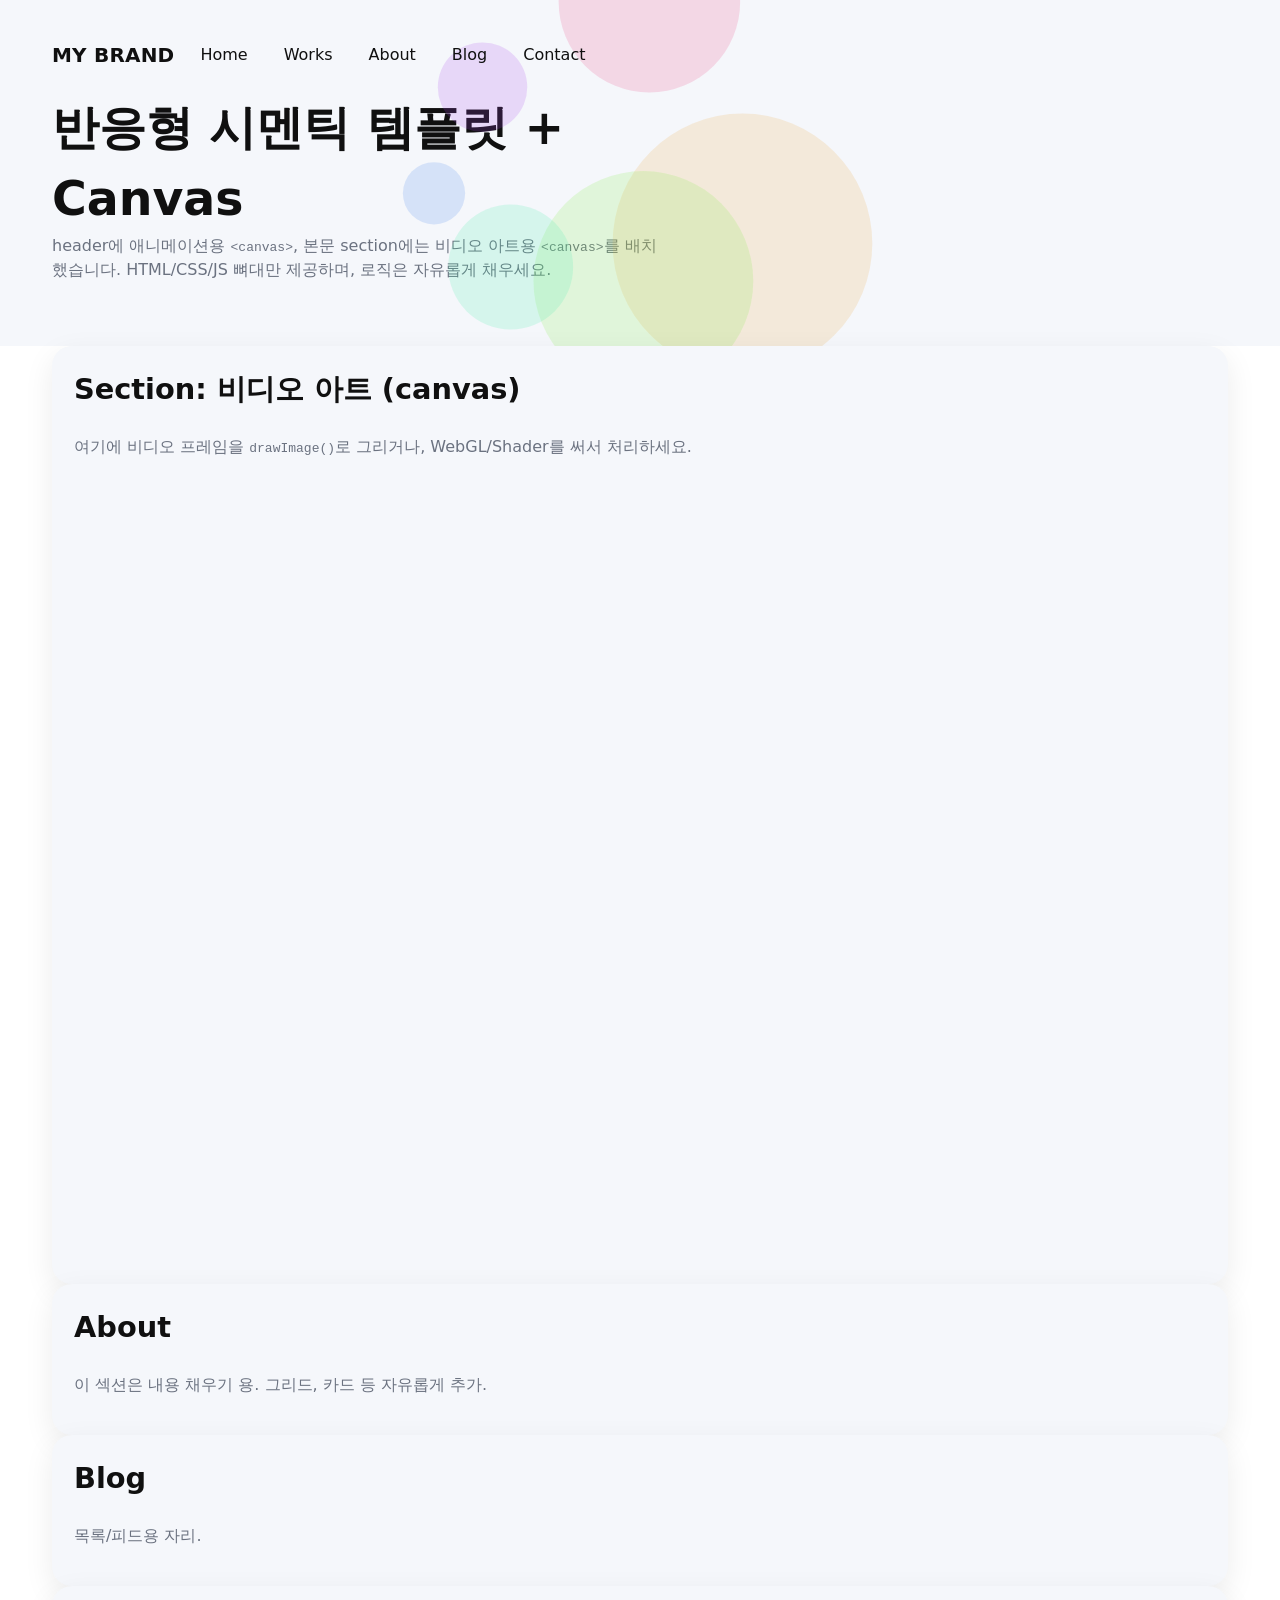
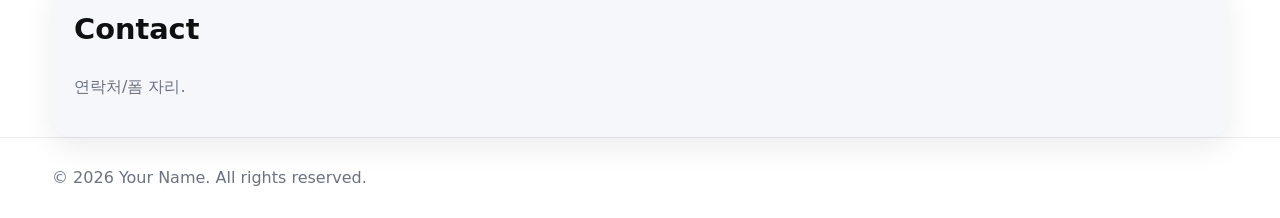
<file: UIUX/VideoArt.html>
<!doctype html>
<html lang="ko">
<head>
  <meta charset="utf-8" />
  <meta name="viewport" content="width=device-width, initial-scale=1" />
  <title>Semantic HTML + Canvas Starter</title>
  <meta name="description" content="HTML5 semantic layout with responsive nav and canvas placeholders for animation and video art." />
  <style>
    /* --- CSS Reset (lite) --- */
    *, *::before, *::after { box-sizing: border-box; }
    html, body { height: 100%; }
    body { margin: 0; font-family: system-ui, -apple-system, Segoe UI, Roboto, Noto Sans, Apple SD Gothic Neo, \"Malgun Gothic\", sans-serif; line-height: 1.5; color: #101010; background: #fff; }
    img, video, canvas { max-width: 100%; height: auto; display: block; }
    a { color: inherit; text-decoration: none; }

    :root{
      --bg: #ffffff;
      --fg: #111111;
      --muted: #6b7280;
      --brand: #2563eb;
      --surface: #f5f7fb;
      --ring: rgba(37,99,235,.25);
      --radius: 20px;
      --shadow: 0 10px 30px rgba(0,0,0,.08);
    }

    @media (prefers-color-scheme: dark) {
      :root { --bg:#0b0d12; --fg:#f3f4f6; --surface:#121621; --muted:#94a3b8; --brand:#60a5fa; --ring: rgba(96,165,250,.25); }
      body { background: var(--bg); color: var(--fg); }
    }

    /* --- Layout --- */
    header {
      position: relative;
      isolation: isolate; /* keep header-canvas behind */
      padding: 24px 16px; /* will be enlarged on desktop */
      background: var(--surface);
      overflow: hidden;
    }

    .wrap { max-width: 1200px; margin: 0 auto; padding: 0 12px; }

    .site-top {
      display: grid;
      grid-template-columns: auto 1fr auto;
      gap: 12px;
      align-items: center;
      position: relative;
      z-index: 1; /* above canvas */
    }

    .brand { font-weight: 800; letter-spacing: 0.2px; font-size: 1.25rem; }

    /* --- Nav --- */
    nav[aria-label="주요"] ul { list-style: none; margin: 0; padding: 0; display: flex; gap: 8px; }
    nav[aria-label="주요"] a { padding: 10px 14px; border-radius: 999px; }
    nav[aria-label="주요"] a:hover, nav[aria-label="주요"] a:focus-visible { outline: none; background: var(--brand); color: white; box-shadow: 0 0 0 6px var(--ring); }

    /* Mobile menu */
    .menu-toggle { display: inline-flex; align-items: center; justify-content: center; gap: 8px; padding: 10px 14px; border-radius: 999px; border: 1px solid rgba(0,0,0,.08); background: var(--bg); box-shadow: var(--shadow); }
    .menu-toggle span { font-size: 0.95rem; }

    .nav-row { display: none; }

    /* Header intro */
    .hero { margin-top: 22px; display: grid; gap: 20px; align-items: center; }
    .hero h1 { font-size: clamp(1.6rem, 1.2rem + 2.2vw, 3rem); margin: 0; }
    .hero p { margin: 0; color: var(--muted); max-width: 60ch; }

    /* Header canvas sits behind */
    #headerCanvas {
      position: absolute; inset: 0; width: 100%; height: 100%; z-index: 0; pointer-events: none;
    }

    main { padding: 28px 16px 60px; }

    .section {
      position: relative; isolation: isolate; background: var(--surface); border-radius: var(--radius);
      padding: 22px; box-shadow: var(--shadow); overflow: hidden;
    }

    .section h2 { margin-top: 0; font-size: clamp(1.2rem, 1rem + 1vw, 1.8rem); }
    .section p { color: var(--muted); }

    /* Canvas for video art */
    .video-canvas-wrap { position: relative; border-radius: 16px; overflow: hidden; }
    #videoCanvas { display: block; width: 100%; height: auto; }

    footer { border-top: 1px solid rgba(0,0,0,.08); padding: 28px 16px; color: var(--muted); }

    /* Responsive rules */
    @media (min-width: 900px){
      header { padding: 40px 16px 64px; }
      .nav-row { display: block; }
      .menu-toggle { display: none; }
      .hero { grid-template-columns: 1.1fr 0.9fr; }
    }

    /* Hidden until needed */
    .sr-only { position: absolute; width: 1px; height: 1px; padding: 0; margin: -1px; overflow: hidden; clip: rect(0,0,0,0); white-space: nowrap; border: 0; }
  </style>
</head>
<body>
  <a class="sr-only" href="#content">본문 바로가기</a>

  <header>
    <canvas id="headerCanvas" aria-hidden="true"></canvas>

    <div class="wrap">
      <div class="site-top">
        <div class="brand">MY BRAND</div>

        <!-- Desktop nav -->
        <nav class="nav-row" aria-label="주요">
          <ul>
            <li><a href="#home">Home</a></li>
            <li><a href="#works">Works</a></li>
            <li><a href="#about">About</a></li>
            <li><a href="#blog">Blog</a></li>
            <li><a href="#contact">Contact</a></li>
          </ul>
        </nav>

        <!-- Mobile menu button -->
        <button class="menu-toggle" aria-expanded="false" aria-controls="mobileNav" id="menuBtn" type="button" title="메뉴 열기">
          <svg width="22" height="22" viewBox="0 0 24 24" aria-hidden="true" fill="currentColor"><path d="M3 6h18v2H3V6zm0 5h18v2H3v-2zm0 5h18v2H3v-2z"/></svg>
          <span>메뉴</span>
        </button>
      </div>

      <nav id="mobileNav" hidden aria-label="모바일 주요">
        <ul style="list-style:none; padding:12px 0; margin:12px 0 0; display:grid; gap:8px;">
          <li><a href="#home">Home</a></li>
          <li><a href="#works">Works</a></li>
          <li><a href="#about">About</a></li>
          <li><a href="#blog">Blog</a></li>
          <li><a href="#contact">Contact</a></li>
        </ul>
      </nav>

      <section class="hero" id="home">
        <div>
          <h1>반응형 시멘틱 템플릿 + Canvas</h1>
          <p>header에 애니메이션용 <code>&lt;canvas&gt;</code>, 본문 section에는 비디오 아트용 <code>&lt;canvas&gt;</code>를 배치했습니다. HTML/CSS/JS 뼈대만 제공하며, 로직은 자유롭게 채우세요.</p>
        </div>
      </section>
    </div>
  </header>

  <main id="content" class="wrap">
    <section class="section" id="works" aria-labelledby="video-art-title">
      <h2 id="video-art-title">Section: 비디오 아트 (canvas)</h2>
      <p>여기에 비디오 프레임을 <code>drawImage()</code>로 그리거나, WebGL/Shader를 써서 처리하세요.</p>

      <div class="video-canvas-wrap">
        <!-- ⚠️ 비디오 소스는 개발자가 채우세요. 예시: <source src="/video.mp4" type="video/mp4"/> -->
        <video id="sourceVideo" playsinline muted crossorigin="anonymous" hidden></video>
        <canvas id="videoCanvas" width="1280" height="720"></canvas>
      </div>
    </section>

    <section class="section" id="about">
      <h2>About</h2>
      <p>이 섹션은 내용 채우기 용. 그리드, 카드 등 자유롭게 추가.</p>
    </section>

    <section class="section" id="blog">
      <h2>Blog</h2>
      <p>목록/피드용 자리.</p>
    </section>

    <section class="section" id="contact">
      <h2>Contact</h2>
      <p>연락처/폼 자리.</p>
    </section>
  </main>

  <footer>
    <div class="wrap">© <span id="year"></span> Your Name. All rights reserved.</div>
  </footer>

  <script>
    // ---- Utils ----
    const $ = (sel, parent=document) => parent.querySelector(sel);
    const headerCanvas = $('#headerCanvas');
    const headerCtx = headerCanvas.getContext('2d');

    const videoCanvas = $('#videoCanvas');
    const videoCtx = videoCanvas.getContext('2d');
    const sourceVideo = $('#sourceVideo');

    // ---- Responsive Mobile Nav ----
    const menuBtn = $('#menuBtn');
    const mobileNav = $('#mobileNav');
    menuBtn.addEventListener('click', () => {
      const open = menuBtn.getAttribute('aria-expanded') === 'true';
      menuBtn.setAttribute('aria-expanded', String(!open));
      mobileNav.hidden = open;
    });

    // ---- Header Canvas Animation (placeholder) ----
    function resizeHeaderCanvas(){
      const rect = headerCanvas.parentElement.getBoundingClientRect();
      const dpr = Math.min(window.devicePixelRatio || 1, 2);
      headerCanvas.width = Math.floor(rect.width * dpr);
      headerCanvas.height = Math.floor(rect.height * dpr);
      headerCtx.setTransform(dpr, 0, 0, dpr, 0, 0);
    }

    window.addEventListener('resize', resizeHeaderCanvas);
    resizeHeaderCanvas();

    let t = 0;
    function headerAnimate(){
      const { width, height } = headerCanvas;
      // clear (logical pixels)
      headerCtx.clearRect(0, 0, width, height);

      // simple animated blobs placeholder (replace with your own)
      const W = headerCanvas.clientWidth;
      const H = headerCanvas.clientHeight;
      const cx = W/2, cy = H/2;

      for(let i=0; i<6; i++){
        const r = 80 + 50*Math.sin(t*0.02 + i);
        const x = cx + Math.cos(t*0.01 + i*0.8)*(140+i*22);
        const y = cy + Math.sin(t*0.012 + i*0.7)*(90+i*18);
        headerCtx.beginPath();
        headerCtx.arc(x, y, r, 0, Math.PI*2);
        headerCtx.fillStyle = `hsla(${(i*60 + t*0.5)%360}, 80%, 60%, 0.18)`;
        headerCtx.fill();
      }
      t++;
      requestAnimationFrame(headerAnimate);
    }
    requestAnimationFrame(headerAnimate);

    // ---- Video Art Canvas Scaffolding ----
    function fitVideoCanvas(){
      // keep aspect based on current canvas size; you can modify to fill container
      const wrap = videoCanvas.parentElement.getBoundingClientRect();
      // Optionally scale canvas CSS size to container width
      videoCanvas.style.width = '100%';
    }
    window.addEventListener('resize', fitVideoCanvas);
    fitVideoCanvas();

    // Draw video frames to canvas (you plug your own source)
    let videoRAF;
    function renderVideoFrame(){
      if (sourceVideo.readyState >= 2 && !sourceVideo.paused && !sourceVideo.ended){
        const cw = videoCanvas.width, ch = videoCanvas.height;
        // draw center-cropped frame maintaining aspect
        const vw = sourceVideo.videoWidth, vh = sourceVideo.videoHeight;
        if(vw && vh){
          const vAspect = vw/vh, cAspect = cw/ch;
          let sx=0, sy=0, sw=vw, sh=vh;
          if (vAspect > cAspect){
            // video wider than canvas -> crop sides
            const targetW = vh * cAspect;
            sx = (vw - targetW)/2; sw = targetW;
          } else {
            // video taller than canvas -> crop top/bottom
            const targetH = vw / cAspect;
            sy = (vh - targetH)/2; sh = targetH;
          }
          videoCtx.drawImage(sourceVideo, sx, sy, sw, sh, 0, 0, cw, ch);
        }
      }
      videoRAF = requestAnimationFrame(renderVideoFrame);
    }

    // Public helper: call this after setting a source
    window.loadVideoToCanvas = function(url){
      cancelAnimationFrame(videoRAF);
      sourceVideo.src = url;
      sourceVideo.play().catch(()=>{});
      renderVideoFrame();
    }

    // Footer year
    $('#year').textContent = new Date().getFullYear();
  </script>
</body>
</html>
</file>
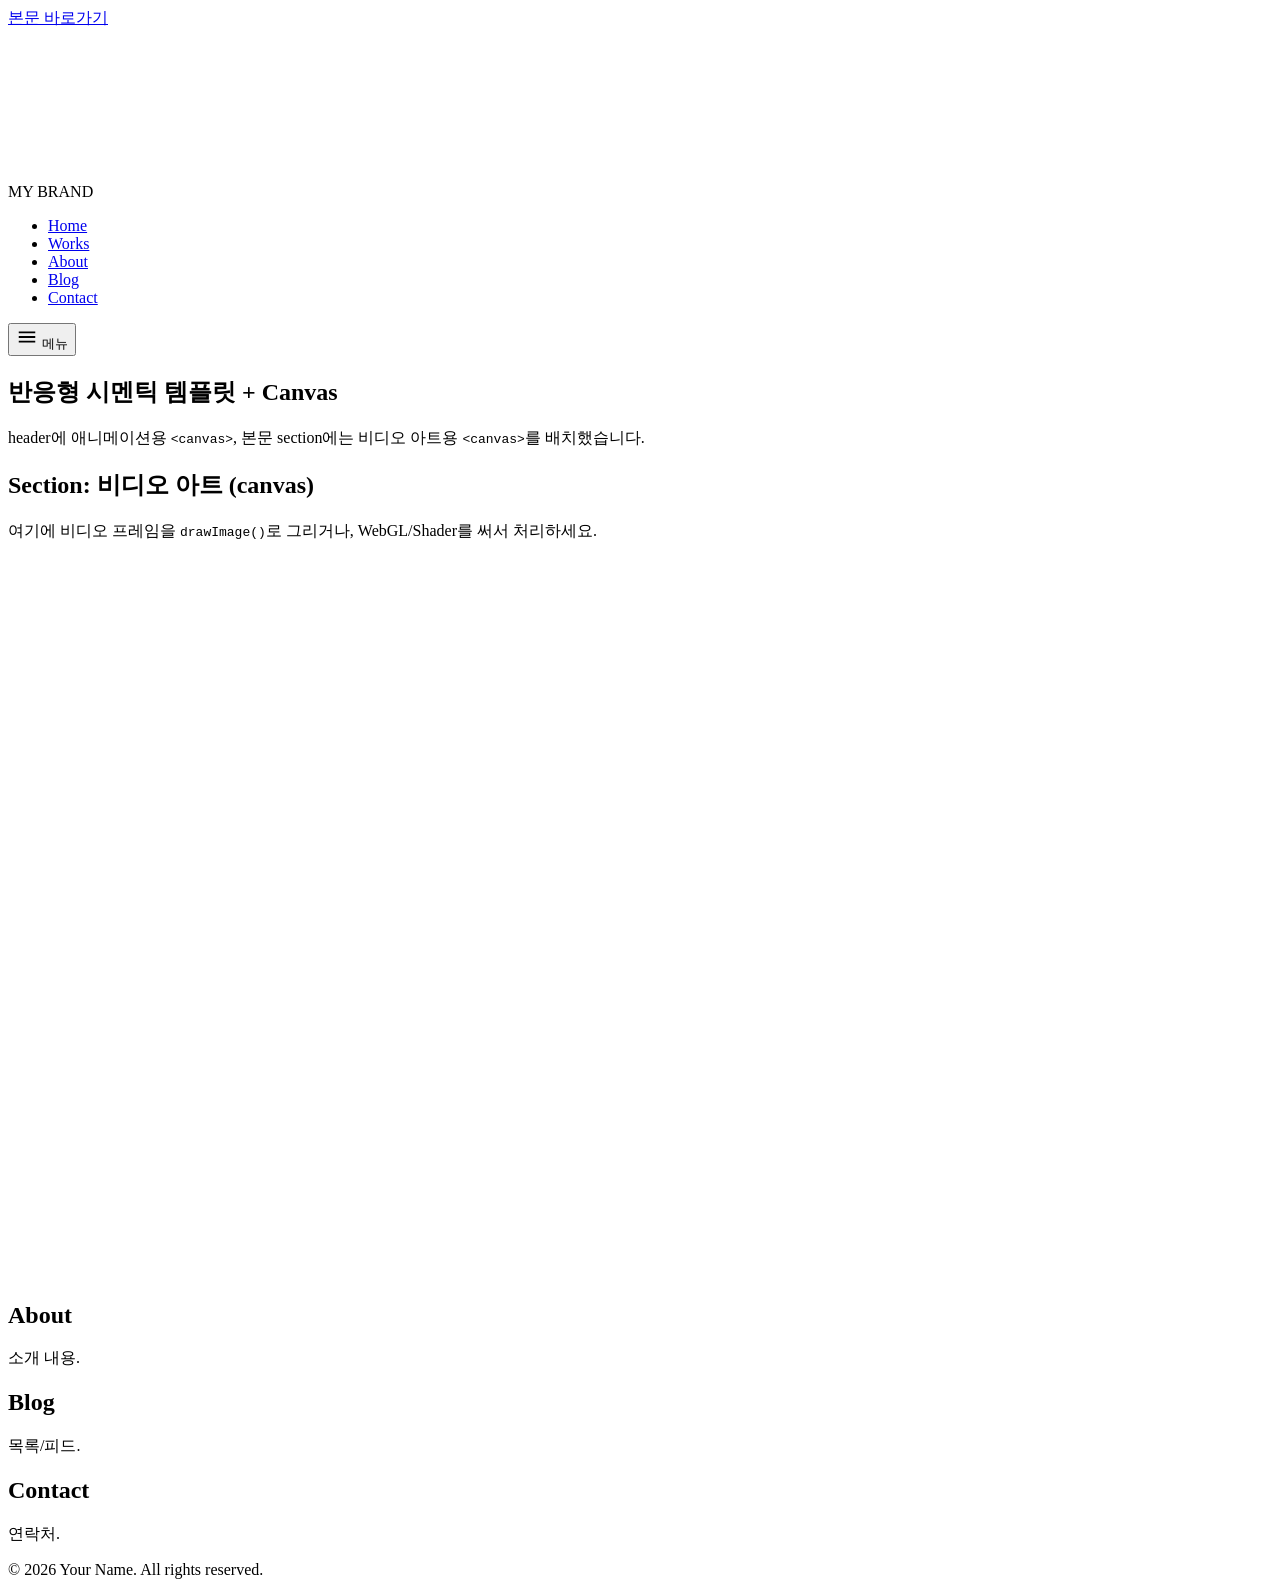
<file: UIUX/VideoArt2.html>
<!doctype html>
<html lang="ko">
<head>
  <meta charset="utf-8" />
  <meta name="viewport" content="width=device-width, initial-scale=1" />
  <title>Semantic HTML + Canvas Starter</title>
  <meta name="description" content="HTML5 semantic layout with responsive nav and canvas placeholders for animation and video art." />
  <style>
    /* CSS: 기본 스타일 및 반응형 레이아웃 */
    /* 색상, 폰트, 여백 등은 자유롭게 변경 가능 */
  </style>
</head>
<body>
  <!-- 시각장애인용 바로가기 링크 -->
  <a class="sr-only" href="#content">본문 바로가기</a>

  <header>
    <!-- 헤더 애니메이션용 캔버스: headerAnimate() 함수에서 그림 -->
    <canvas id="headerCanvas" aria-hidden="true"></canvas>

    <div class="wrap">
      <!-- 사이트 상단 로고/브랜드명 -->
      <div class="site-top">
        <div class="brand">MY BRAND</div>

        <!-- 데스크톱 내비게이션 메뉴 -->
        <nav class="nav-row" aria-label="주요">
          <ul>
            <li><a href="#home">Home</a></li>
            <li><a href="#works">Works</a></li>
            <li><a href="#about">About</a></li>
            <li><a href="#blog">Blog</a></li>
            <li><a href="#contact">Contact</a></li>
          </ul>
        </nav>

        <!-- 모바일 메뉴 버튼 -->
        <button class="menu-toggle" aria-expanded="false" aria-controls="mobileNav" id="menuBtn" type="button" title="메뉴 열기">
          <!-- 햄버거 아이콘 -->
          <svg width="22" height="22" viewBox="0 0 24 24" aria-hidden="true" fill="currentColor"><path d="M3 6h18v2H3V6zm0 5h18v2H3v-2zm0 5h18v2H3v-2z"/></svg>
          <span>메뉴</span>
        </button>
      </div>

      <!-- 모바일 내비게이션 메뉴 -->
      <nav id="mobileNav" hidden aria-label="모바일 주요">
        <ul>
          <li><a href="#home">Home</a></li>
          <li><a href="#works">Works</a></li>
          <li><a href="#about">About</a></li>
          <li><a href="#blog">Blog</a></li>
          <li><a href="#contact">Contact</a></li>
        </ul>
      </nav>

      <!-- 헤더 소개 섹션 -->
      <section class="hero" id="home">
        <div>
          <h1>반응형 시멘틱 템플릿 + Canvas</h1>
          <p>header에 애니메이션용 <code>&lt;canvas&gt;</code>, 본문 section에는 비디오 아트용 <code>&lt;canvas&gt;</code>를 배치했습니다.</p>
        </div>
      </section>
    </div>
  </header>

  <main id="content" class="wrap">
    <!-- 비디오 아트용 섹션 -->
    <section class="section" id="works" aria-labelledby="video-art-title">
      <h2 id="video-art-title">Section: 비디오 아트 (canvas)</h2>
      <p>여기에 비디오 프레임을 <code>drawImage()</code>로 그리거나, WebGL/Shader를 써서 처리하세요.</p>

      <div class="video-canvas-wrap">
        <!-- 비디오 소스: 개발자가 채움 -->
        <video id="sourceVideo" playsinline muted crossorigin="anonymous" hidden></video>
        <!-- 비디오를 캔버스에 그릴 영역 -->
        <canvas id="videoCanvas" width="1280" height="720"></canvas>
      </div>
    </section>

    <!-- 추가 콘텐츠 섹션: 자유롭게 내용 변경 -->
    <section class="section" id="about">
      <h2>About</h2>
      <p>소개 내용.</p>
    </section>

    <section class="section" id="blog">
      <h2>Blog</h2>
      <p>목록/피드.</p>
    </section>

    <section class="section" id="contact">
      <h2>Contact</h2>
      <p>연락처.</p>
    </section>
  </main>

  <footer>
    <!-- 현재 연도 자동 출력 -->
    <div class="wrap">© <span id="year"></span> Your Name. All rights reserved.</div>
  </footer>

  <script>
    // DOM 선택 헬퍼
    const $ = (sel, parent=document) => parent.querySelector(sel);

    // 헤더 캔버스 초기화
    const headerCanvas = $('#headerCanvas');
    const headerCtx = headerCanvas.getContext('2d');

    // 비디오 캔버스 초기화
    const videoCanvas = $('#videoCanvas');
    const videoCtx = videoCanvas.getContext('2d');
    const sourceVideo = $('#sourceVideo');

    // 모바일 메뉴 토글
    const menuBtn = $('#menuBtn');
    const mobileNav = $('#mobileNav');
    menuBtn.addEventListener('click', () => {
      const open = menuBtn.getAttribute('aria-expanded') === 'true';
      menuBtn.setAttribute('aria-expanded', String(!open));
      mobileNav.hidden = open;
    });

    // 헤더 캔버스 리사이즈 및 애니메이션
    function resizeHeaderCanvas(){ /* 캔버스 크기 맞춤 */ }
    function headerAnimate(){ /* 여기에 애니메이션 로직 작성 */ }

    // 비디오 캔버스 설정 및 렌더링
    function fitVideoCanvas(){ /* 캔버스 크기 맞춤 */ }
    function renderVideoFrame(){ /* drawImage()로 프레임 그리기 */ }
    window.loadVideoToCanvas = function(url){ /* 비디오 로드 후 렌더링 */ }

    // 푸터 연도 표시
    $('#year').textContent = new Date().getFullYear();
  </script>
</body>
</html>
</file>
